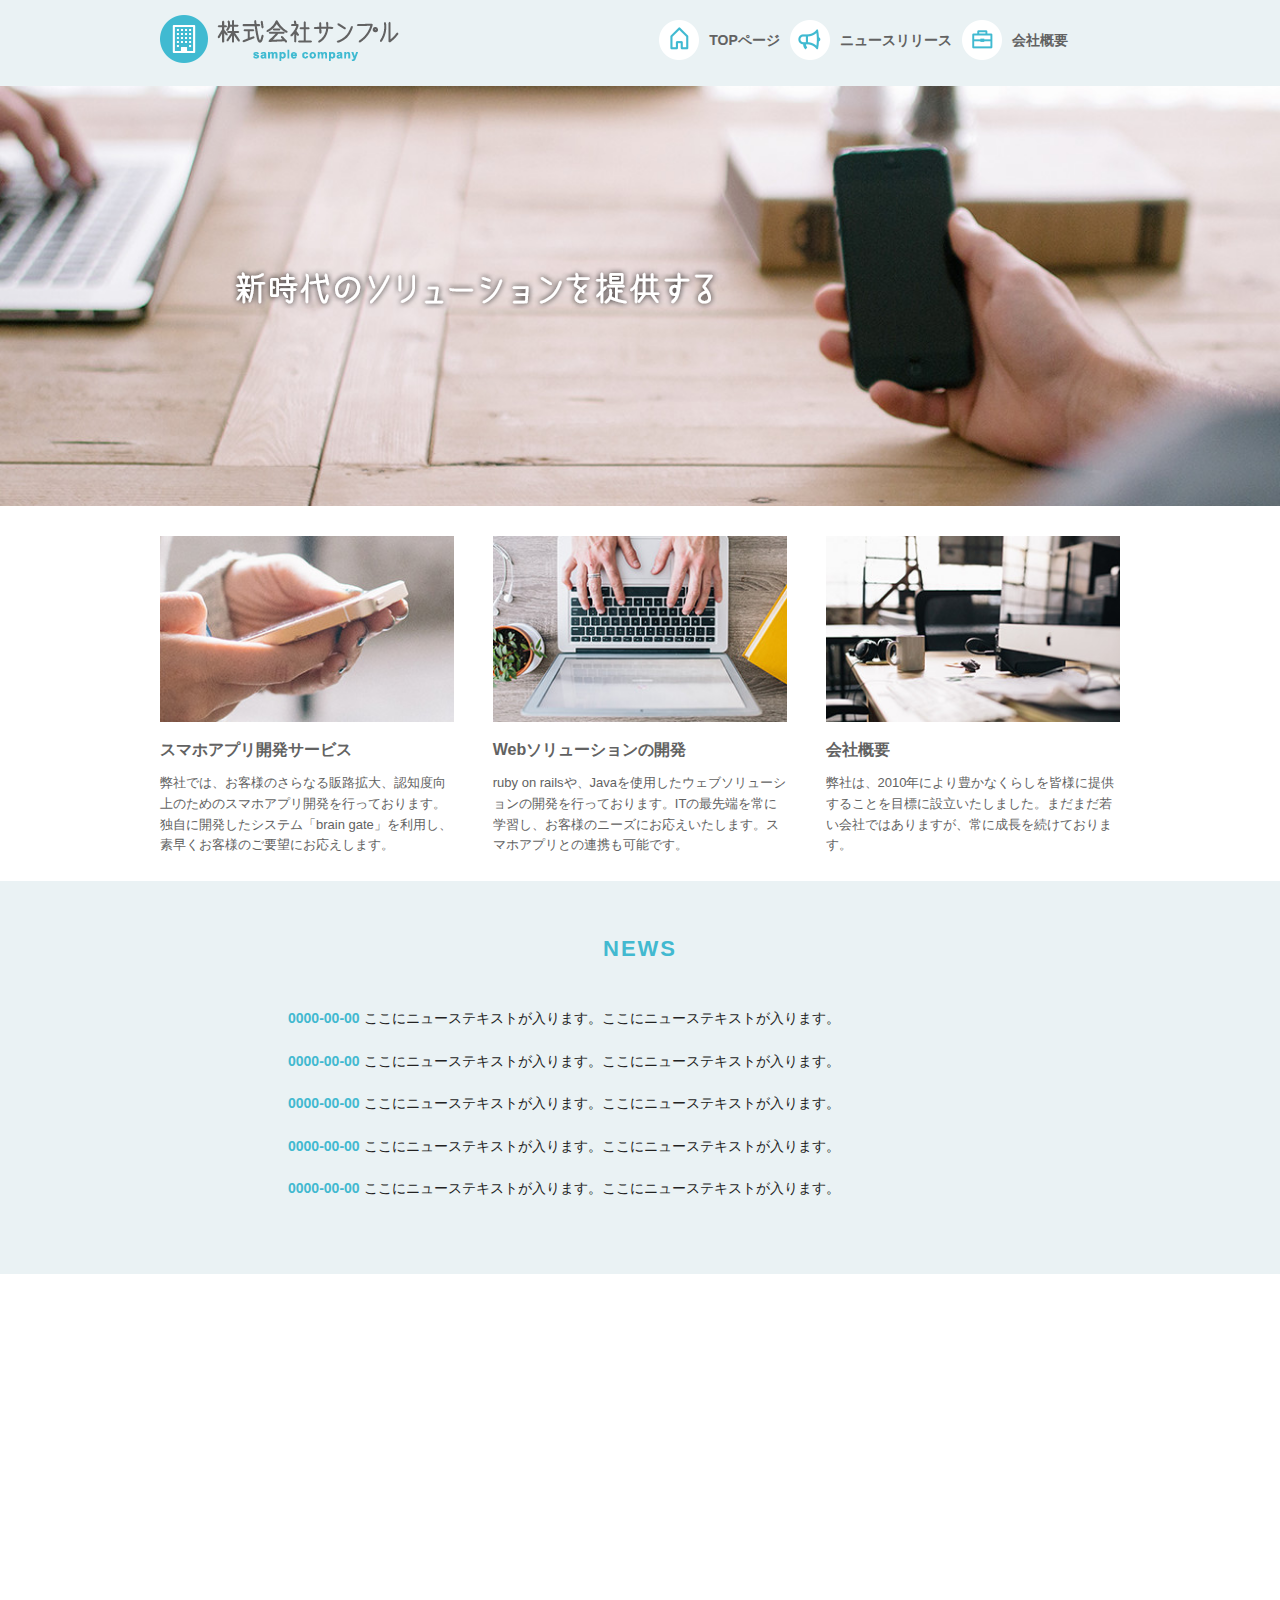
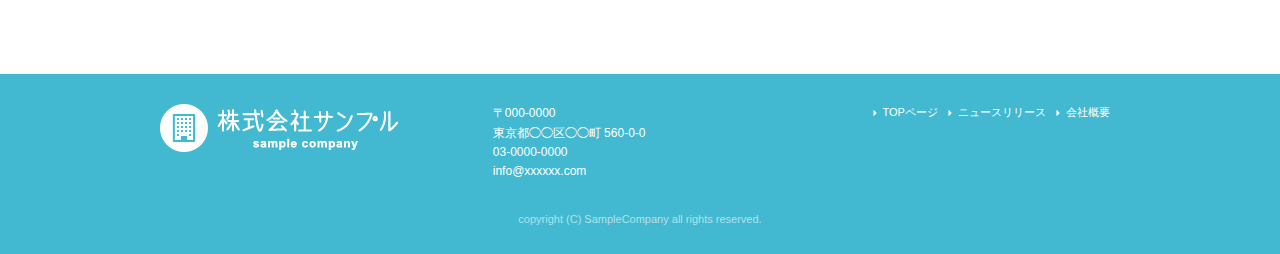
<file: index.html>
<!DOCTYPE html>
<html lang="ja">

<head>

  <!-- Basic Page Needs
  –––––––––––––––––––––––––––––––––––––––––––––––––– -->
  <meta charset="utf-8">
  <title>株式会社サンプル</title>
  <meta name="description" content="">
  <meta name="author" content="">

  <!-- Mobile Specific Metas
  –––––––––––––––––––––––––––––––––––––––––––––––––– -->
  <meta name="viewport" content="width=device-width, initial-scale=1">

  <!-- CSS
  –––––––––––––––––––––––––––––––––––––––––––––––––– -->
  <link rel="stylesheet" href="css/normalize.css">
  <link rel="stylesheet" href="css/skeleton.css">
  <link rel="stylesheet" href="css/sample.css">

  <!-- Favicon
  –––––––––––––––––––––––––––––––––––––––––––––––––– -->

  <link rel="icon" type="image/png" href="images/favicon.png">

</head>

<body>

  <!-- Primary Page Layout
  –––––––––––––––––––––––––––––––––––––––––––––––––– -->
  <header>
    <div id="header_in" class="container">
      <div class="row">
        <div class="six columns logo">
          <h1><a href="index.html"><img class="u-max-full-width" src="images/top/logo.png" alt="株式会社サンプル" srcset="images/top/logo@2x.png 2x" /></a></h1>
        </div>
        <div class="six columns navi">
          <div class="sp_navi">
            <img id="sp_navi_btn" class="u-max-full-width" src="images/top/sp_navi.png" alt="sp_navi" srcset="images/top/sp_navi@2x.png 2x" />
            <ul class="sp_navi_li">
              <li><a href="index.html">TOPページ</a></li>
              <li><a href="news.html">ニュースリリース</a></li>
              <li><a href="company.html">会社概要</a></li>
            </ul>
          </div>
          <!-- sp_navi -->
          <div class="pc_navi">
            <ul class="pc_navi_li">
              <li class="navi_toppage"><a href="index.html">TOPページ</a></li>
              <li class="navi_news"><a href="news.html">ニュースリリース</a></li>
              <li class="navi_company"><a href="company.html">会社概要</a></li>
            </ul>
          </div>
          <!-- pc_navi -->
        </div>
      </div>
      <!-- row -->
    </div>
    <!-- header_in -->
  </header>


  <div id="cover_area">
    <div class="container">
      <div class="row">
        <div class="twelve columns">
          <img class="u-max-full-width" src="images/top/cover_read.png" alt="新時代のソリューションを提供する" srcset="images/top/cover_read@2x.png 2x" />
        </div>
      </div>
    </div>
  </div>
  <!-- #cover -->

  <div id="service_area">
    <div class="container">
      <div class="row">
        <div class="four columns">
          <img class="u-max-full-width" src="images/top/service_01.jpg" alt="スマホアプリ開発サービス" srcset="images/top/service_01@2x.jpg 2x" />
          <div class="service_title">スマホアプリ開発サービス</div>
          <p>弊社では、お客様のさらなる販路拡大、認知度向上のためのスマホアプリ開発を行っております。独自に開発したシステム「brain gate」を利用し、素早くお客様のご要望にお応えします。</p>
        </div>
        <!-- column -->
        <div class="four columns">
          <img class="u-max-full-width" src="images/top/service_02.jpg" alt="Webソリューションの開発" srcset="images/top/service_02@2x.jpg 2x" />
          <div class="service_title">Webソリューションの開発</div>
          <p>ruby on railsや、Javaを使用したウェブソリューションの開発を行っております。ITの最先端を常に学習し、お客様のニーズにお応えいたします。スマホアプリとの連携も可能です。</p>
        </div>
        <!-- column -->
        <div class="four columns">
          <img class="u-max-full-width" src="images/top/service_03.jpg" alt="会社概要" srcset="images/top/service_03@2x.jpg 2x" />
          <div class="service_title">会社概要</div>
          <p>弊社は、2010年により豊かなくらしを皆様に提供することを目標に設立いたしました。まだまだ若い会社ではありますが、常に成長を続けております。</p>
        </div>
        <!-- column -->
      </div>
    </div>
  </div>
  <!-- #service_area -->

  <div id="news_area">
    <div class="container">
      <div class="row">
        <div class="twelve columns">
          <div class="news_title">NEWS</div>
          <ul class="news_lists">
            <li><span>0000-00-00</span> ここにニューステキストが入ります。ここにニューステキストが入ります。</li>
            <li><span>0000-00-00</span> ここにニューステキストが入ります。ここにニューステキストが入ります。</li>
            <li><span>0000-00-00</span> ここにニューステキストが入ります。ここにニューステキストが入ります。</li>
            <li><span>0000-00-00</span> ここにニューステキストが入ります。ここにニューステキストが入ります。</li>
            <li><span>0000-00-00</span> ここにニューステキストが入ります。ここにニューステキストが入ります。</li>
          </ul>
        </div>
      </div>
    </div>
  </div>
  <!-- #news_area -->

  <div id="googlemap_area">
    <script src="//maps.google.com/maps/api/js?sensor=true"></script>
    <script type="text/javascript">
      function googleMap() {
        var latlng = new google.maps.LatLng(35.6694293, 139.7189323); /* 座標 */
        var myOptions = {
          zoom: 16,
          /*拡大比率*/
          center: latlng,
          scrollwheel: false,
          disableDoubleClickZoom: true,
          draggable: false,
          mapTypeControlOptions: { mapTypeIds: ['style', google.maps.MapTypeId.ROADMAP] }
        };
        var map = new google.maps.Map(document.getElementById('map1'), myOptions);
        /*アイコン設定*/
        var icon = new google.maps.MarkerImage('images/top/pin.png', /*画像url*/
          new google.maps.Size(48, 56), /*アイコンサイズ*/
          new google.maps.Point(0, 0) /*アイコン位置*/
        );
        var markerOptions = {
          position: latlng,
          map: map,
          icon: icon,
          title: '株式会社サンプル',
          /*タイトル*/
          animation: google.maps.Animation.DROP /*アニメーション*/
        };
        var marker = new google.maps.Marker(markerOptions);
        /*取得スタイルの貼り付け*/
        var styleOptions = [{
          "stylers": [
            { "hue": '#eaf2f4' }
          ]
        }];
        var styledMapOptions = { name: '株式会社サンプル' } /*地図右上のタイトル*/
        var sampleType = new google.maps.StyledMapType(styleOptions, styledMapOptions);
        map.mapTypes.set('style', sampleType);
        map.setMapTypeId('style');
      };
      google.maps.event.addDomListener(window, 'load', function() {
        googleMap();
      });
    </script>
    <div id="map1" style="width:100%; height:400px; margin:0 auto;"></div>
  </div>
  <!-- #googlemap_area -->

  <footer>
    <div class="container">
      <div class="row">
        <div class="four columns sp">
          <img class="u-max-full-width" src="images/top/footer_logo.png" alt="株式会社サンプル" srcset="images/top/footer_logo@2x.png 2x" />
        </div>
        <!-- columns -->
        <div class="four columns foot_address sp">
          〒000-0000<br /> 東京都◯◯区◯◯町 560-0-0
          <br /> 03-0000-0000
          <br /> info@xxxxxx.com
        </div>
        <!-- columns -->
        <div class="four columns">
          <ul class="foot_navi">
            <li><a href="">TOPページ</a></li>
            <li><a href="">ニュースリリース</a></li>
            <li><a href="">会社概要</a></li>
          </ul>
        </div>
        <!-- columns -->
      </div>
      <!-- row -->
      <div class="row">
        <div class="twelve columns sp">
          <p class="copy">copyright (C) SampleCompany all rights reserved.</p>
        </div>
        <!-- columns -->
      </div>
      <!-- row -->
    </div>
  </footer>
  <!-- //footer -->

  <!-- End Document
  –––––––––––––––––––––––––––––––––––––––––––––––––– -->
  <script type="text/javascript" src="//ajax.googleapis.com/ajax/libs/jquery/1.10.2/jquery.min.js"></script>
  <script>
    $(function() {
      $(document).ready(function() {
        $("#sp_navi_btn").click(function() {
          $(this).next().slideToggle();
        });
      });
    });
  </script>
</body>

</html>
</file>
<file: css/skeleton.css>
/*
* Skeleton V2.0.4
* Copyright 2014, Dave Gamache
* www.getskeleton.com
* Free to use under the MIT license.
* http://www.opensource.org/licenses/mit-license.php
* 12/29/2014
*/


/* Table of contents
––––––––––––––––––––––––––––––––––––––––––––––––––
- Grid
- Base Styles
- Typography
- Links
- Buttons
- Forms
- Lists
- Code
- Tables
- Spacing
- Utilities
- Clearing
- Media Queries
*/


/* Grid
–––––––––––––––––––––––––––––––––––––––––––––––––– */
.container {
  position: relative;
  width: 100%;
  max-width: 960px;
  margin: 0 auto;
  padding: 0 20px;
  box-sizing: border-box; }
.column,
.columns {
  width: 100%;
  float: left;
  box-sizing: border-box; }

/* For devices larger than 400px */
@media (min-width: 400px) {
  .container {
    width: 85%;
    padding: 0; }
}

/* For devices larger than 550px */
@media (min-width: 550px) {
  .container {
    width: 80%; }
  .column,
  .columns {
    margin-left: 4%; }
  .column:first-child,
  .columns:first-child {
    margin-left: 0; }

  .one.column,
  .one.columns                    { width: 4.66666666667%; }
  .two.columns                    { width: 13.3333333333%; }
  .three.columns                  { width: 22%;            }
  .four.columns                   { width: 30.6666666667%; }
  .five.columns                   { width: 39.3333333333%; }
  .six.columns                    { width: 48%;            }
  .seven.columns                  { width: 56.6666666667%; }
  .eight.columns                  { width: 65.3333333333%; }
  .nine.columns                   { width: 74.0%;          }
  .ten.columns                    { width: 82.6666666667%; }
  .eleven.columns                 { width: 91.3333333333%; }
  .twelve.columns                 { width: 100%; margin-left: 0; }

  .one-third.column               { width: 30.6666666667%; }
  .two-thirds.column              { width: 65.3333333333%; }

  .one-half.column                { width: 48%; }

  /* Offsets */
  .offset-by-one.column,
  .offset-by-one.columns          { margin-left: 8.66666666667%; }
  .offset-by-two.column,
  .offset-by-two.columns          { margin-left: 17.3333333333%; }
  .offset-by-three.column,
  .offset-by-three.columns        { margin-left: 26%;            }
  .offset-by-four.column,
  .offset-by-four.columns         { margin-left: 34.6666666667%; }
  .offset-by-five.column,
  .offset-by-five.columns         { margin-left: 43.3333333333%; }
  .offset-by-six.column,
  .offset-by-six.columns          { margin-left: 52%;            }
  .offset-by-seven.column,
  .offset-by-seven.columns        { margin-left: 60.6666666667%; }
  .offset-by-eight.column,
  .offset-by-eight.columns        { margin-left: 69.3333333333%; }
  .offset-by-nine.column,
  .offset-by-nine.columns         { margin-left: 78.0%;          }
  .offset-by-ten.column,
  .offset-by-ten.columns          { margin-left: 86.6666666667%; }
  .offset-by-eleven.column,
  .offset-by-eleven.columns       { margin-left: 95.3333333333%; }

  .offset-by-one-third.column,
  .offset-by-one-third.columns    { margin-left: 34.6666666667%; }
  .offset-by-two-thirds.column,
  .offset-by-two-thirds.columns   { margin-left: 69.3333333333%; }

  .offset-by-one-half.column,
  .offset-by-one-half.columns     { margin-left: 52%; }

}


/* Base Styles
–––––––––––––––––––––––––––––––––––––––––––––––––– */
/* NOTE
html is set to 62.5% so that all the REM measurements throughout Skeleton
are based on 10px sizing. So basically 1.5rem = 15px :) */
html {
  font-size: 62.5%; }
body {
  font-size: 1.5em; /* currently ems cause chrome bug misinterpreting rems on body element */
  line-height: 1.6;
  font-weight: 400;
  font-family: "Raleway", "HelveticaNeue", "Helvetica Neue", Helvetica, Arial, sans-serif;
  color: #222; }


/* Typography
–––––––––––––––––––––––––––––––––––––––––––––––––– */
h1, h2, h3, h4, h5, h6 {
  margin-top: 0;
  margin-bottom: 2rem;
  font-weight: 300; }
h1 { font-size: 4.0rem; line-height: 1.2;  letter-spacing: -.1rem;}
h2 { font-size: 3.6rem; line-height: 1.25; letter-spacing: -.1rem; }
h3 { font-size: 3.0rem; line-height: 1.3;  letter-spacing: -.1rem; }
h4 { font-size: 2.4rem; line-height: 1.35; letter-spacing: -.08rem; }
h5 { font-size: 1.8rem; line-height: 1.5;  letter-spacing: -.05rem; }
h6 { font-size: 1.5rem; line-height: 1.6;  letter-spacing: 0; }

/* Larger than phablet */
@media (min-width: 550px) {
  h1 { font-size: 5.0rem; }
  h2 { font-size: 4.2rem; }
  h3 { font-size: 3.6rem; }
  h4 { font-size: 3.0rem; }
  h5 { font-size: 2.4rem; }
  h6 { font-size: 1.5rem; }
}

p {
  margin-top: 0; }


/* Links
–––––––––––––––––––––––––––––––––––––––––––––––––– */
a {
  color: #1EAEDB; }
a:hover {
  color: #0FA0CE; }


/* Buttons
–––––––––––––––––––––––––––––––––––––––––––––––––– */
.button,
button,
input[type="submit"],
input[type="reset"],
input[type="button"] {
  display: inline-block;
  height: 38px;
  padding: 0 30px;
  color: #555;
  text-align: center;
  font-size: 11px;
  font-weight: 600;
  line-height: 38px;
  letter-spacing: .1rem;
  text-transform: uppercase;
  text-decoration: none;
  white-space: nowrap;
  background-color: transparent;
  border-radius: 4px;
  border: 1px solid #bbb;
  cursor: pointer;
  box-sizing: border-box; }
.button:hover,
button:hover,
input[type="submit"]:hover,
input[type="reset"]:hover,
input[type="button"]:hover,
.button:focus,
button:focus,
input[type="submit"]:focus,
input[type="reset"]:focus,
input[type="button"]:focus {
  color: #333;
  border-color: #888;
  outline: 0; }
.button.button-primary,
button.button-primary,
input[type="submit"].button-primary,
input[type="reset"].button-primary,
input[type="button"].button-primary {
  color: #FFF;
  background-color: #33C3F0;
  border-color: #33C3F0; }
.button.button-primary:hover,
button.button-primary:hover,
input[type="submit"].button-primary:hover,
input[type="reset"].button-primary:hover,
input[type="button"].button-primary:hover,
.button.button-primary:focus,
button.button-primary:focus,
input[type="submit"].button-primary:focus,
input[type="reset"].button-primary:focus,
input[type="button"].button-primary:focus {
  color: #FFF;
  background-color: #1EAEDB;
  border-color: #1EAEDB; }


/* Forms
–––––––––––––––––––––––––––––––––––––––––––––––––– */
input[type="email"],
input[type="number"],
input[type="search"],
input[type="text"],
input[type="tel"],
input[type="url"],
input[type="password"],
textarea,
select {
  height: 38px;
  padding: 6px 10px; /* The 6px vertically centers text on FF, ignored by Webkit */
  background-color: #fff;
  border: 1px solid #D1D1D1;
  border-radius: 4px;
  box-shadow: none;
  box-sizing: border-box; }
/* Removes awkward default styles on some inputs for iOS */
input[type="email"],
input[type="number"],
input[type="search"],
input[type="text"],
input[type="tel"],
input[type="url"],
input[type="password"],
textarea {
  -webkit-appearance: none;
     -moz-appearance: none;
          appearance: none; }
textarea {
  min-height: 65px;
  padding-top: 6px;
  padding-bottom: 6px; }
input[type="email"]:focus,
input[type="number"]:focus,
input[type="search"]:focus,
input[type="text"]:focus,
input[type="tel"]:focus,
input[type="url"]:focus,
input[type="password"]:focus,
textarea:focus,
select:focus {
  border: 1px solid #33C3F0;
  outline: 0; }
label,
legend {
  display: block;
  margin-bottom: .5rem;
  font-weight: 600; }
fieldset {
  padding: 0;
  border-width: 0; }
input[type="checkbox"],
input[type="radio"] {
  display: inline; }
label > .label-body {
  display: inline-block;
  margin-left: .5rem;
  font-weight: normal; }


/* Lists
–––––––––––––––––––––––––––––––––––––––––––––––––– */
ul {
  list-style: circle inside; }
ol {
  list-style: decimal inside; }
ol, ul {
  padding-left: 0;
  margin-top: 0; }
ul ul,
ul ol,
ol ol,
ol ul {
  margin: 1.5rem 0 1.5rem 3rem;
  font-size: 90%; }
li {
  margin-bottom: 1rem; }


/* Code
–––––––––––––––––––––––––––––––––––––––––––––––––– */
code {
  padding: .2rem .5rem;
  margin: 0 .2rem;
  font-size: 90%;
  white-space: nowrap;
  background: #F1F1F1;
  border: 1px solid #E1E1E1;
  border-radius: 4px; }
pre > code {
  display: block;
  padding: 1rem 1.5rem;
  white-space: pre; }


/* Tables
–––––––––––––––––––––––––––––––––––––––––––––––––– */
th,
td {
  padding: 12px 15px;
  text-align: left;
  border-bottom: 1px solid #E1E1E1; }
th:first-child,
td:first-child {
  padding-left: 0; }
th:last-child,
td:last-child {
  padding-right: 0; }


/* Spacing
–––––––––––––––––––––––––––––––––––––––––––––––––– */
button,
.button {
  margin-bottom: 1rem; }
input,
textarea,
select,
fieldset {
  margin-bottom: 1.5rem; }
pre,
blockquote,
dl,
figure,
table,
p,
ul,
ol,
form {
  margin-bottom: 2.5rem; }


/* Utilities
–––––––––––––––––––––––––––––––––––––––––––––––––– */
.u-full-width {
  width: 100%;
  box-sizing: border-box; }
.u-max-full-width {
  max-width: 100%;
  box-sizing: border-box; }
.u-pull-right {
  float: right; }
.u-pull-left {
  float: left; }


/* Misc
–––––––––––––––––––––––––––––––––––––––––––––––––– */
hr {
  margin-top: 3rem;
  margin-bottom: 3.5rem;
  border-width: 0;
  border-top: 1px solid #E1E1E1; }


/* Clearing
–––––––––––––––––––––––––––––––––––––––––––––––––– */

/* Self Clearing Goodness */
.container:after,
.row:after,
.u-cf {
  content: "";
  display: table;
  clear: both; }


/* Media Queries
–––––––––––––––––––––––––––––––––––––––––––––––––– */
/*
Note: The best way to structure the use of media queries is to create the queries
near the relevant code. For example, if you wanted to change the styles for buttons
on small devices, paste the mobile query code up in the buttons section and style it
there.
*/


/* Larger than mobile */
@media (min-width: 400px) {}

/* Larger than phablet (also point when grid becomes active) */
@media (min-width: 550px) {}

/* Larger than tablet */
@media (min-width: 750px) {}

/* Larger than desktop */
@media (min-width: 1000px) {}

/* Larger than Desktop HD */
@media (min-width: 1200px) {}
</file>
<file: css/sample.css>
html {
  font-size: 62.5%; }

/**************************************/
header {
  background: #eaf2f4; }
  header #header_in {
    padding-top: 10px;
    padding-bottom: 4px; }
  @media (max-width: 550px) {
    header .logo {
      width: 190px; }
    header .navi {
      width: 40px;
      float: right; } }
  header .sp_navi_li {
    width: 180px;
    position: absolute;
    top: 50px;
    right: 2%;
    border: 1px solid #eee;
    background: white;
    margin: 0;
    padding: 0;
    display: none;
    z-index: 100; }
    header .sp_navi_li li {
      list-style: none;
      margin: 0;
      padding: 0; }
      header .sp_navi_li li a {
        display: block;
        padding: 10px 8px;
        border-bottom: 1px solid #eee;
        font-size: 14px;
        text-decoration: none; }
  @media (min-width: 550px) {
    header .sp_navi {
      display: none; }
    header #header_in {
      padding: 15px 0 10px 0; }
    header .pc_navi_li {
      margin: 0;
      padding: 0; }
      header .pc_navi_li li {
        list-style: none;
        margin: 5px 0 0 0;
        padding: 0; }
        header .pc_navi_li li a {
          color: #626262;
          text-decoration: none;
          font-weight: bold;
          font-size: 14px;
          font-size: 1.4rem;
          float: left;
          padding-right: 10px; }
        header .pc_navi_li li a:hover {
          color: #42b9d0; }
      header .pc_navi_li li.navi_toppage a {
        background-repeat: no-repeat;
        display: inline-block;
        line-height: 40px;
        padding-left: 50px;
        background-image: url("../images/top/navi_top.png");
        background-size: 40px 40px; } }
    @media screen and (min-width: 550px) and (-webkit-min-device-pixel-ratio: 2), (min-width: 550px) and (min-resolution: 2dppx) {
      header .pc_navi_li li.navi_toppage a {
        background-image: url("../images/top/navi_top@2x.png"); } }
  @media (min-width: 550px) {
      header .pc_navi_li li.navi_news a {
        background-repeat: no-repeat;
        display: inline-block;
        line-height: 40px;
        padding-left: 50px;
        background-image: url("../images/top/navi_news.png");
        background-size: 40px 40px; } }
    @media screen and (min-width: 550px) and (-webkit-min-device-pixel-ratio: 2), (min-width: 550px) and (min-resolution: 2dppx) {
      header .pc_navi_li li.navi_news a {
        background-image: url("../images/top/navi_news@2x.png"); } }
  @media (min-width: 550px) {
      header .pc_navi_li li.navi_company a {
        background-repeat: no-repeat;
        display: inline-block;
        line-height: 40px;
        padding-left: 50px;
        background-image: url("../images/top/navi_company.png");
        background-size: 40px 40px; } }
    @media screen and (min-width: 550px) and (-webkit-min-device-pixel-ratio: 2), (min-width: 550px) and (min-resolution: 2dppx) {
      header .pc_navi_li li.navi_company a {
        background-image: url("../images/top/navi_company@2x.png"); } }

  @media (max-width: 550px) {
    header .pc_navi {
      display: none; } }

#cover_area {
  text-align: center;
  padding: 80px 0;
  background-image: url("../images/top/cover.jpg");
  background-size: cover; }
  @media screen and (-webkit-min-device-pixel-ratio: 2), (min-resolution: 2dppx) {
    #cover_area {
      background-image: url("../images/top/cover@2x.jpg"); } }
  @media (min-width: 550px) {
    #cover_area {
      text-align: left;
      height: 420px;
      padding: 0; }
      #cover_area img {
        margin-top: 180px;
        margin-left: 70px; } }

#cover_area2 {
  padding: 40px 0;
  background-image: url("../images/news/sub_cover.jpg");
  background-size: cover; }
  @media screen and (-webkit-min-device-pixel-ratio: 2), (min-resolution: 2dppx) {
    #cover_area2 {
      background-image: url("../images/news/sub_cover@2x.jpg"); } }
  #cover_area2 .conteiner {
    padding: 0; }
  #cover_area2 h2 {
    text-align: center;
    font-size: 16px;
    font-size: 1.6rem;
    color: #ffffff;
    font-weight: bold;
    margin: 0;
    letter-spacing: 0.2rem; }
  @media (min-width: 550px) {
    #cover_area2 {
      padding: 80px 0; }
      #cover_area2 h2 {
        font-size: 32px;
        font-size: 3.2rem;
        color: white;
        font-weight: bold;
        margin: 0;
        letter-spacing: 0.2rem; } }

#service_area {
  padding-top: 20px; }
  @media (min-width: 550px) {
    #service_area {
      padding-top: 30px; } }
  #service_area .columns {
    color: #626262; }
    #service_area .columns .service_title {
      font-size: 18px;
      font-size: 1.8rem;
      font-weight: bold;
      margin-top: 8px; }
    #service_area .columns p {
      font-size: 15px;
      font-size: 1.5rem;
      margin-top: 10px; }
    @media (min-width: 550px) {
      #service_area .columns .service_title {
        font-size: 16px;
        font-size: 1.6rem; }
      #service_area .columns p {
        font-size: 13px;
        font-size: 1.3rem; } }

#news_area {
  background-color: #eaf2f4; }
  @media (min-width: 550px) {
    #news_area .container {
      padding: 0px 10% 50px 10%; } }
  #news_area .news_title {
    text-align: center;
    font-size: 26px;
    font-size: 2.6rem;
    color: #42b9d0;
    padding: 15px 0 10px 0;
    font-weight: bold;
    letter-spacing: 0.2rem; }
  #news_area .news_lists li {
    list-style: none;
    font-size: 15px;
    font-size: 1.5rem; }
    #news_area .news_lists li span {
      color: #42b9d0;
      font-weight: bold;
      display: block;
      margin-bottom: 3px; }
  @media (min-width: 550px) {
    #news_area .news_title {
      text-align: center;
      font-size: 22px;
      font-size: 2.2rem;
      color: #42b9d0;
      padding: 50px 0 41px 0;
      letter-spacing: 0.2rem; }
    #news_area .news_lists li {
      list-style: none;
      font-size: 14px;
      font-size: 1.4rem;
      margin-bottom: 20px; }
      #news_area .news_lists li span {
        color: #42b9d0;
        font-weight: bold;
        display: inline;
        margin-bottom: 0px; } }

#contents {
  padding-top: 20px; }
  @media (min-width: 550px) {
    #contents {
      padding-top: 35px;
      padding-bottom: 70px; } }

#contents #main h2 {
  color: #42b9d0;
  border-bottom: 3px solid #42b9d0;
  font-size: 15px;
  font-size: 1.5rem;
  font-weight: bold;
  padding-bottom: 15px; }
  #contents #main h2.company_info {
    margin-bottom: 0px; }
#contents #main .news_lists {
  font-size: 15px;
  font-size: 1.5rem; }
  #contents #main .news_lists li {
    list-style: none; }
    #contents #main .news_lists li span {
      color: #42b9d0;
      display: block;
      font-weight: bold;
      margin-bottom: 3px; }
#contents #main th,
#contents #main td {
  padding: 20px 0;
  font-size: 14px;
  font-size: 1.4rem;
  color: #626262; }
#contents #main th {
  padding-right: 20px; }
@media (min-width: 550px) {
  #contents #main h2 {
    font-size: 20px;
    font-size: 2rem;
    padding-bottom: 20px; }
  #contents #main .news_lists li {
    list-style: none;
    padding-bottom: 5px; }
    #contents #main .news_lists li span {
      display: inline-block;
      margin-bottom: 0;
      padding-right: 10px; } }

@media (min-width: 550px) {
  #contents #main {
    padding-right: 20px; } }
#contents #sidemenu {
  padding-bottom: 20px; }
  #contents #sidemenu .pc_sidemenu h3 {
    color: #42b9d0;
    font-size: 14px;
    font-size: 1.4rem;
    letter-spacing: 0.2rem;
    font-weight: bold;
    background-color: #f3f9fb;
    padding: 15px;
    margin-bottom: 0px; }
  #contents #sidemenu .pc_sidemenu li {
    list-style: none;
    display: block;
    border-bottom: 1px solid #e5e5e5;
    background-repeat: no-repeat;
    background-position: 8px center;
    margin-bottom: 0px;
    padding: 10px 10px 10px 20px;
    background-image: url("../images/news/side_arrow.jpg");
    background-size: 4px 8px; }
    @media screen and (-webkit-min-device-pixel-ratio: 2), (min-resolution: 2dppx) {
      #contents #sidemenu .pc_sidemenu li {
        background-image: url("../images/news/side_arrow@2x.png"); } }
    #contents #sidemenu .pc_sidemenu li a {
      text-decoration: none; }

.fb_widget {
  display: inline-block;
  position: relative;
  text-align: justify; }

@media (max-width: 550px) {
  .pc_sidemenu {
    display: none; } }
footer {
  background-color: #42b9d0;
  color: #fff;
  padding-top: 20px; }
  @media (max-width: 550px) {
    footer .container {
      margin: 0;
      padding: 0; }
    footer .sp {
      padding: 0 6%;
      margin: 0 auto; }
    footer .foot_navi {
      margin-top: 20px; }
      footer .foot_navi li {
        list-style: none;
        margin-bottom: 1px; }
        footer .foot_navi li a {
          color: #42b9d0;
          background-color: #eaf2f4;
          display: block;
          text-align: center;
          font-weight: bold;
          text-decoration: none;
          font-size: 16px;
          font-size: 1.6rem;
          padding: 16px 0; } }
  footer .foot_address {
    font-size: 16px;
    font-size: 1.6rem;
    padding-top: 10px; }
  footer .copy {
    text-align: center;
    font-size: 11px;
    font-size: 1.1rem;
    color: #b2e1ea; }
  @media (min-width: 550px) {
    footer {
      padding-top: 30px; }
      footer .foot_address {
        padding: 0px;
        font-size: 12px;
        font-size: 1.2rem; }
      footer .foot_navi {
        float: right; }
        footer .foot_navi li {
          list-style: none;
          background-repeat: no-repeat;
          background-position: left center;
          display: inline-block;
          float: left;
          margin-right: 10px;
          font-size: 11px;
          font-size: 1.1rem;
          background-image: url("../images/top/foot_arroehead.png");
          background-size: 4px 6px; } }
      @media screen and (min-width: 550px) and (-webkit-min-device-pixel-ratio: 2), (min-width: 550px) and (min-resolution: 2dppx) {
        footer .foot_navi li {
          background-image: url("../images/top/foot_arroehead@2x.png"); } }
  @media (min-width: 550px) {
        footer .foot_navi a {
          color: white;
          padding-left: 10px;
          text-decoration: none; }
        footer .foot_navi a:hover {
          color: #eaf2f4; }
      footer .copy {
        margin-top: 30px; } }

h1 {
  margin: 0;
  padding: 0; }

/*# sourceMappingURL=sample.css.map */
</file>
